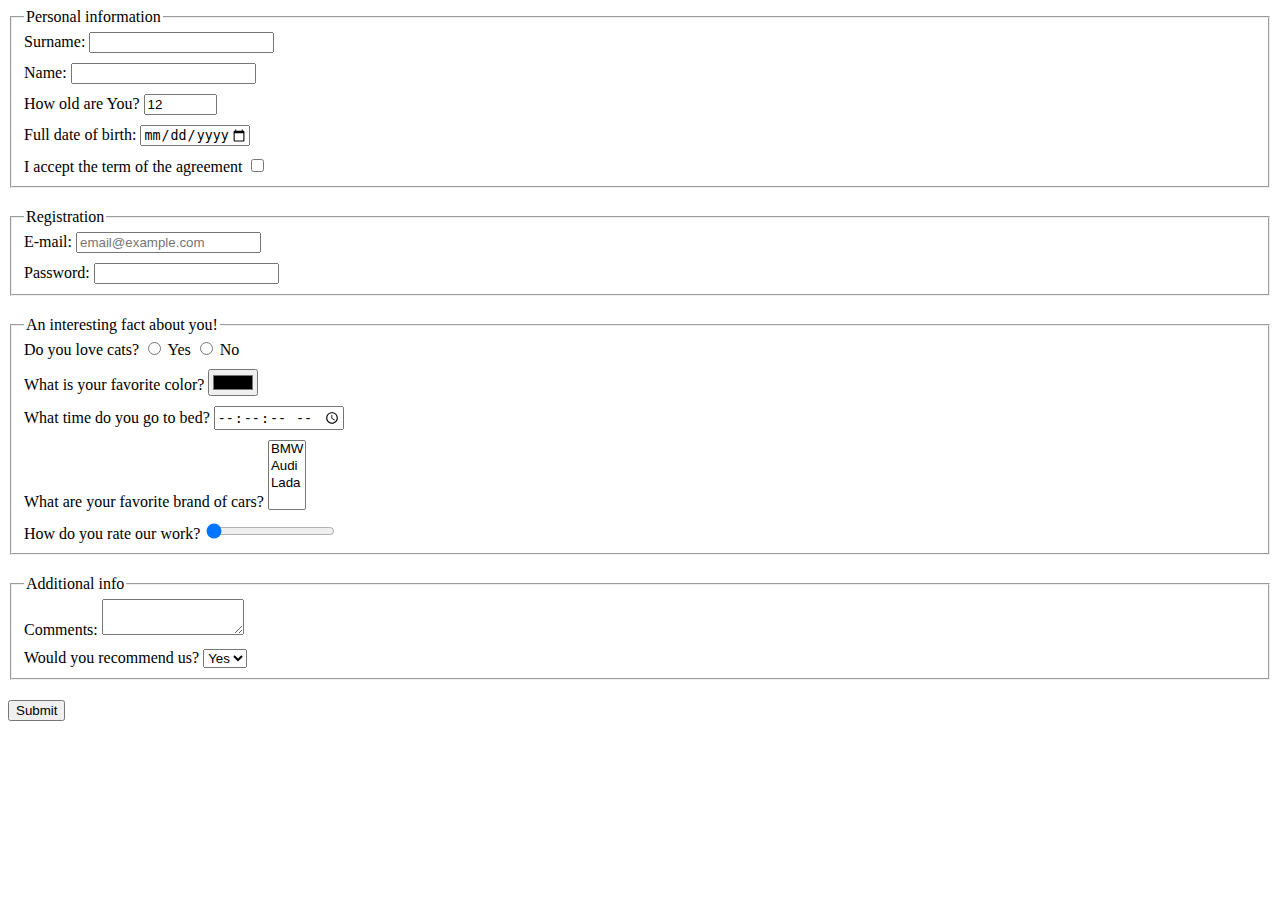
<file: index.html>
<!DOCTYPE html><html lang="en"><head><meta charset="UTF-8"><meta http-equiv="X-UA-Compatible" content="IE=edge"><meta name="viewport" content="width=device-width, initial-scale=1.0"><title>HTML form</title><link rel="stylesheet" href="style.40266710.css"></head><body> <form action="https://mate-academy-form-lesson.herokuapp.com/create-application" method="post" autocomplete="off" onsubmit="onSubmit()"> <input autocomplete="false" class="hidden" name="hidden" type="text"> <div class="personal_info"> <fieldset> <legend> Personal information</legend> <div class="labels"> <label class="form-field" for="surname"> Surname: <input type="text" name="surname" required id="surname"> </label> <label class="form-field" for="name"> Name: <input type="text" name="name" required id="name"> </label> <label class="form-field" for="age"> How old are You? <input type="number" name="age" value="12" max="100" pattern="\d+" id="age"> </label> <label class="form-field" for="birth"> Full date of birth: <input type="date" name="date_of_birth" min="1900-01-01" max="2025-01-01" required id="birth"> </label> <label class="form-field" for="agreement"> I accept the term of the agreement <input type="checkbox" name="agreement" required id="agreement"> </label> </div> </fieldset> </div> <div class="registration"> <fieldset> <legend> Registration </legend> <div class="labels"> <label class="form-field" for="email"> E-mail: <input type="email" name="e-mail" placeholder="email@example.com" required id="email"> </label> <label class="form-field" for="password"> Password: <input id="password" type="password" name="password" required minlength="5" maxlength="30"> </label> </div> </fieldset> </div> <div class="interesting_fact"> <fieldset> <legend> An interesting fact about you!</legend> <div class="labels"> <div class="form-field"> Do you love cats? <label for="cats-yes"> <input type="radio" name="love_cats" value="yes" id="cats-yes"> Yes </label> <label for="cats-no"> <input type="radio" name="love_cats" value="no" id="cats-no"> No </label> </div> <label class="form-field" for="color"> What is your favorite color? <input type="color" id="color"> </label> <label class="form-field" for="bed"> What time do you go to bed? <input type="time" name="go_bed" id="bed" step="1"> </label> <label class="form-field" for="car"> What are your favorite brand of cars? <select name="brand_car" required multiple id="car"> <option value="BMW"> BMW </option> <option value="Audi"> Audi </option> <option value="Lada"> Lada </option> </select> </label> <label class="form-field" for="rate_work"> How do you rate our work? <input type="range" name="rate" min="0" max="100" value="0" id="rate_work"> </label> </div> </fieldset> </div> <div class="personal_info"> <fieldset> <legend> Additional info</legend> <div class="labels"> <label class="form-field" for="comments"> Comments: <textarea name="comments" id="comments" cols="15" rows="2">
              </textarea> </label> <label class="form-field" for="recommendation"> Would you recommend us? <select name="recommendation" required id="recommendation"> <option value="Yes"> Yes </option> <option value="no"> No </option> </select> </label> </div> </fieldset> </div> <button type="submit"> Submit </button> </form> </body></html>
</file>
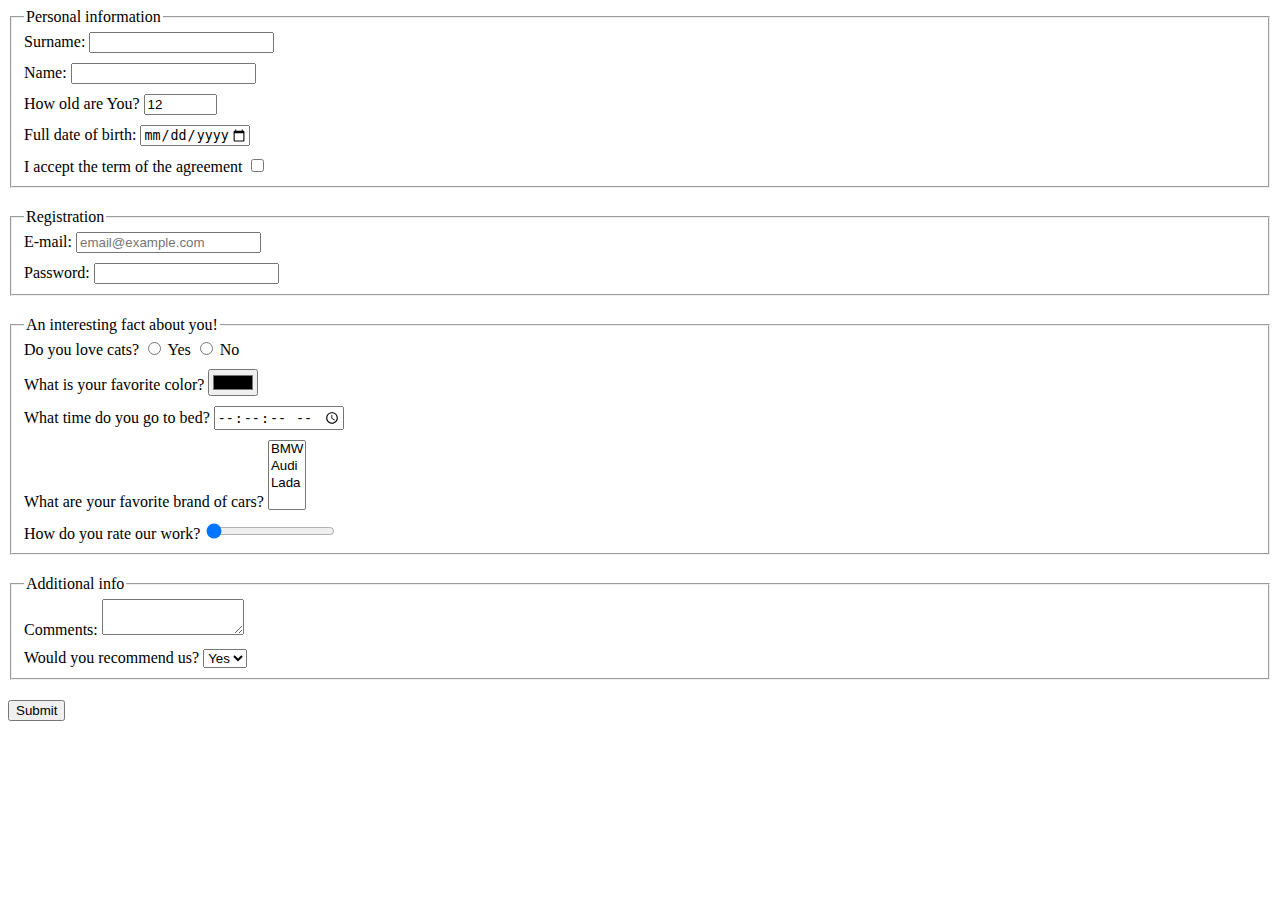
<file: src/index.html>
<!DOCTYPE html>
<html lang="en">

  <head>
    <meta charset="UTF-8">
    <meta http-equiv="X-UA-Compatible" content="IE=edge">
    <meta name="viewport" content="width=device-width, initial-scale=1.0">
    <title>HTML form</title>
    <link rel="stylesheet" href="style.css">
  </head>

  <body>
    <form
    action="https://mate-academy-form-lesson.herokuapp.com/create-application"
    method="post"
    autocomplete="off"
    onsubmit="onSubmit()"
    >
      <input
        autocomplete="false"
        class="hidden"
        name="hidden"
        type="text"
      >

      <div class="personal_info">
        <fieldset>
          <legend> Personal information</legend>

          <div class="labels">
            <label class="form-field" for="surname">
            Surname:
              <input
                type="text"
                name="surname"
                required id="surname"
              >
            </label>

            <label class="form-field" for="name">
            Name:
              <input
                type="text"
                name="name"
                required
                id="name"
              >
            </label>

            <label class="form-field" for="age">
            How old are You?
              <input
                type="number"
                name="age"
                value="12"
                max="100"
                pattern="\d+"
                id="age"
              >
            </label>

            <label class="form-field" for="birth">
            Full date of birth:
              <input
                type="date"
                name="date_of_birth"
                min="1900-01-01"
                max="2025-01-01"
                required id="birth"
              >
            </label>

            <label class="form-field" for="agreement">
            I accept the term of the agreement
              <input
                type="checkbox"
                name="agreement"
                required
                id="agreement"
              >
            </label>
          </div>
        </fieldset>
      </div>

      <div class="registration">
        <fieldset>
          <legend> Registration </legend>
          <div class="labels">
            <label class="form-field" for="email">
            E-mail:
              <input
                type="email"
                name="e-mail"
                placeholder="email@example.com"
                required
                id="email"
              >

            </label>

            <label class="form-field" for="password">
            Password:
              <input
                id="password"
                type="password"
                name="password"
                required
                minlength="5"
                maxlength="30"
              >
            </label>
          </div>

        </fieldset>
      </div>

      <div class="interesting_fact">
        <fieldset>
          <legend> An interesting fact about you!</legend>
          <div class="labels">
            <div class="form-field">
            Do you love cats?
              <label for="cats-yes">
                <input
                  type="radio"
                  name="love_cats"
                  value="yes"
                  id="cats-yes"
                >
                Yes
              </label>
              <label for="cats-no">
                <input
                  type="radio"
                  name="love_cats"
                  value="no"
                  id="cats-no"
                >
                No
              </label>
            </div>
            <label class="form-field" for="color">
            What is your favorite color?
              <input type="color" id="color">
            </label>

            <label class="form-field" for="bed">
            What time do you go to bed?
              <input
                type="time"
                name="go_bed"
                id="bed"
                step="1"
              >
            </label>

            <label class="form-field" for="car">
            What are your favorite brand of cars?
              <select
                name="brand_car"
                required
                multiple
                id="car"
              >
                <option value="BMW"> BMW </option>
                <option value="Audi"> Audi </option>
                <option value="Lada"> Lada </option>
              </select>
            </label>

            <label class="form-field" for="rate_work">
            How do you rate our work?
              <input
                type="range"
                name="rate"
                min="0"
                max="100"
                value="0"
                id="rate_work"
              >
            </label>
          </div>
        </fieldset>
      </div>

      <div class="personal_info">
        <fieldset>
          <legend> Additional info</legend>
          <div class="labels">
            <label class="form-field" for="comments">
              Comments:
              <textarea
                name="comments"
                id="comments"
                cols="15"
                rows="2"
              >
              </textarea>
            </label>

            <label
              class="form-field"
              for="recommendation"
            >
              Would you recommend us?
              <select
                name="recommendation"
                required
                id="recommendation"
              >
                <option value="Yes"> Yes </option>
                <option value="no"> No </option>
              </select>
            </label>
          </div>
        </fieldset>
      </div>
      <button type="submit"> Submit </button>
    </form>
  </body>


</html>
</file>
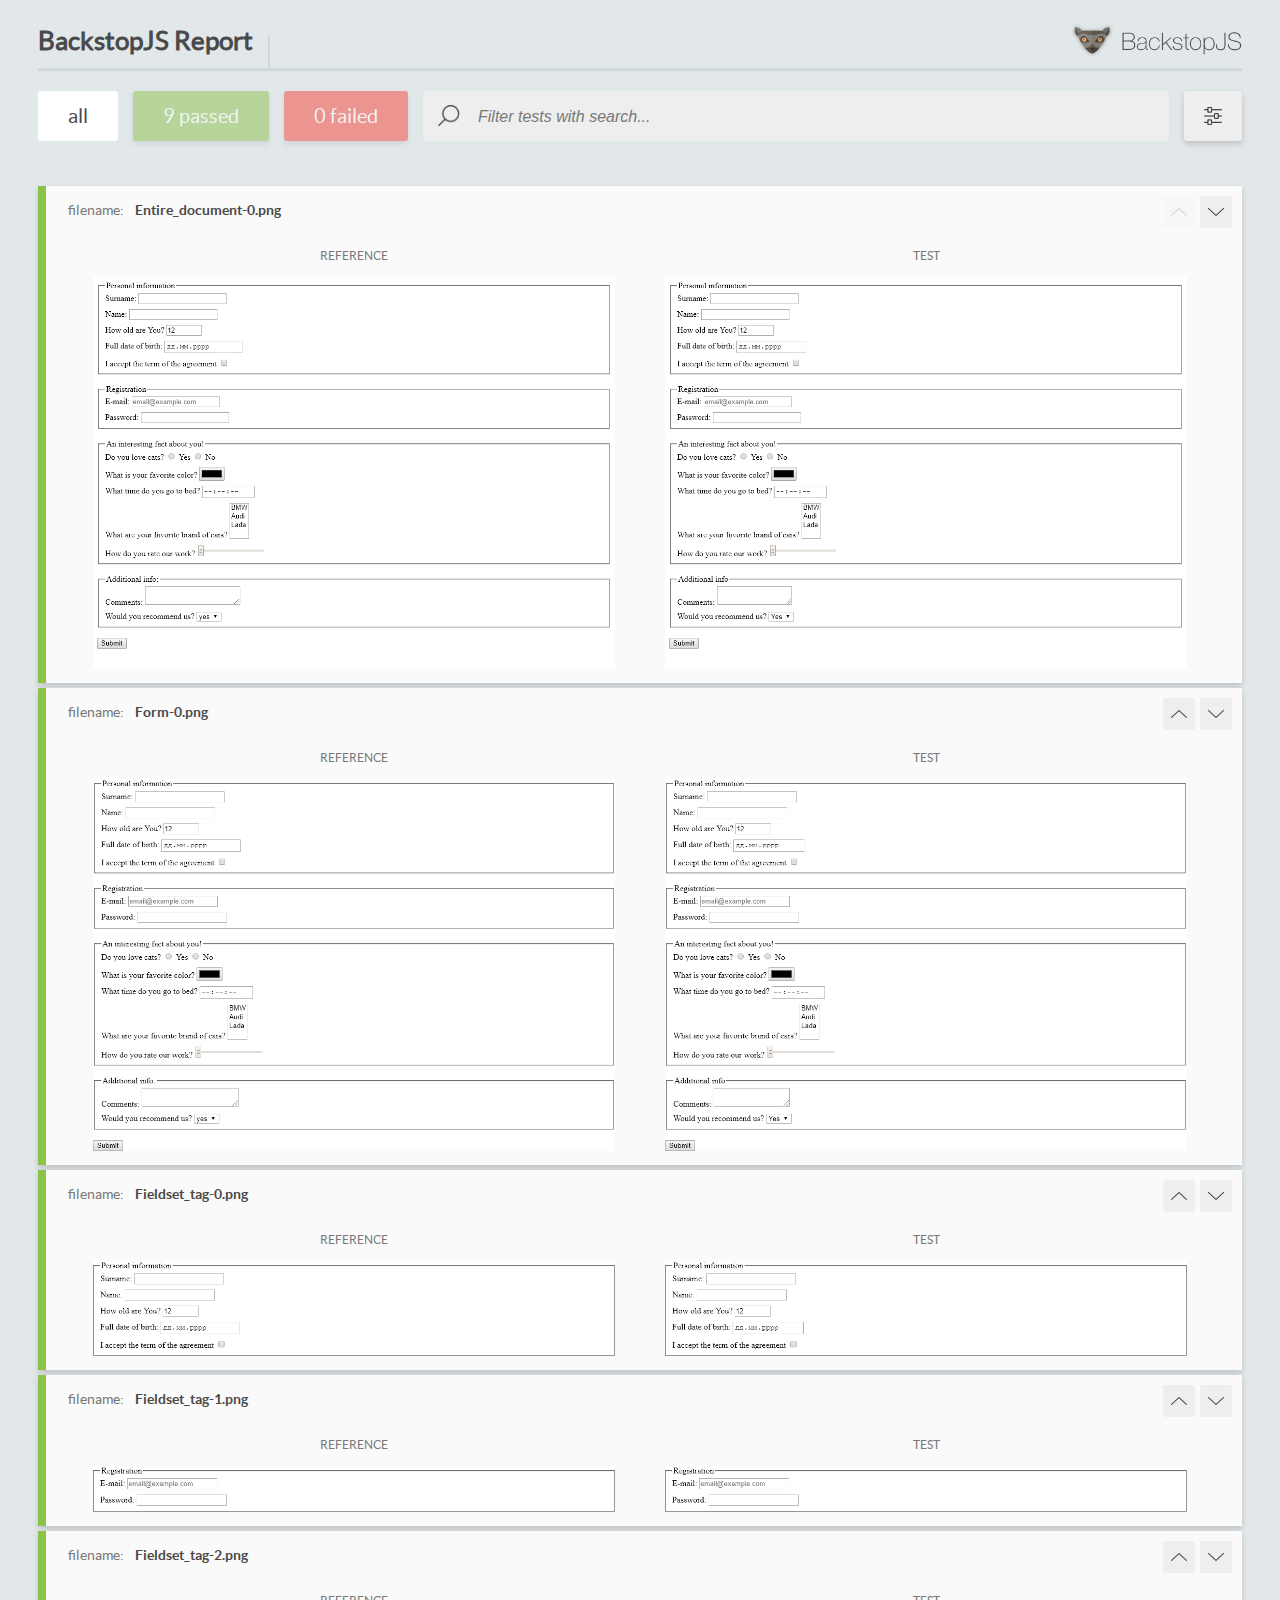
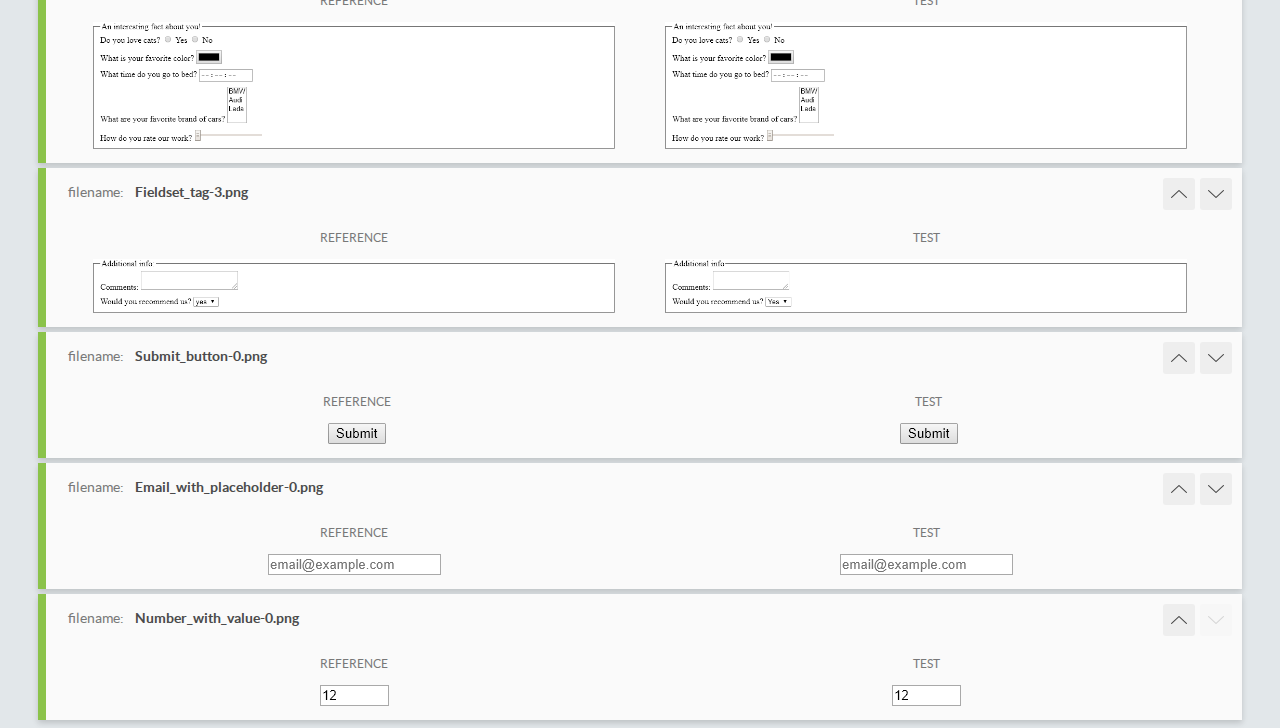
<file: report/html_report/index.html>
<!DOCTYPE html>
<html>
  <head>
    <meta charset="utf-8">
    <title>BackstopJS Report</title>

    <style>
      @font-face {
          font-family: 'latoregular';
          src: url('./assets/fonts/lato-regular-webfont.woff2') format('woff2'),
              url('./assets/fonts/lato-regular-webfont.woff') format('woff');
          font-weight: 400;
          font-style: normal;
      }
      @font-face {
          font-family: 'latobold';
          src: url('./assets/fonts/lato-bold-webfont.woff2') format('woff2'),
              url('./assets/fonts/lato-bold-webfont.woff') format('woff');
          font-weight: 700;
          font-style: normal;
      }

      .ReactModal__Body--open {
          overflow: hidden;
      }
      .ReactModal__Body--open .header {
        display: none;
      }

    </style>
  </head>
  <body style="background-color: #E2E7EA">
    <div id="root">

    </div>
    <script type="text/javascript">
      function report (report) { // eslint-disable-line no-unused-vars
        window.tests = report;
      }
    </script>
    <script type="text/javascript" src="config.js"></script>
    <script type="text/javascript" src="index_bundle.js"></script>
  </body>
</html>
</file>
<file: style.40266710.css>
fieldset{margin-bottom:20px}.form-field{display:block;margin-bottom:10px}.form-field:last-child{margin-bottom:0}.hidden{display:none}#age{width:65px}
/*# sourceMappingURL=style.40266710.css.map */
</file>
<file: src/style.css>
/* styles go here */
fieldset {
  margin-bottom: 20px;
}

.form-field {
  display: block;
  margin-bottom: 10px;
}

.form-field:last-child {
  margin-bottom: 0;
}

.hidden {
  display: none;
}

#age {
  width: 65px;
}
</file>
